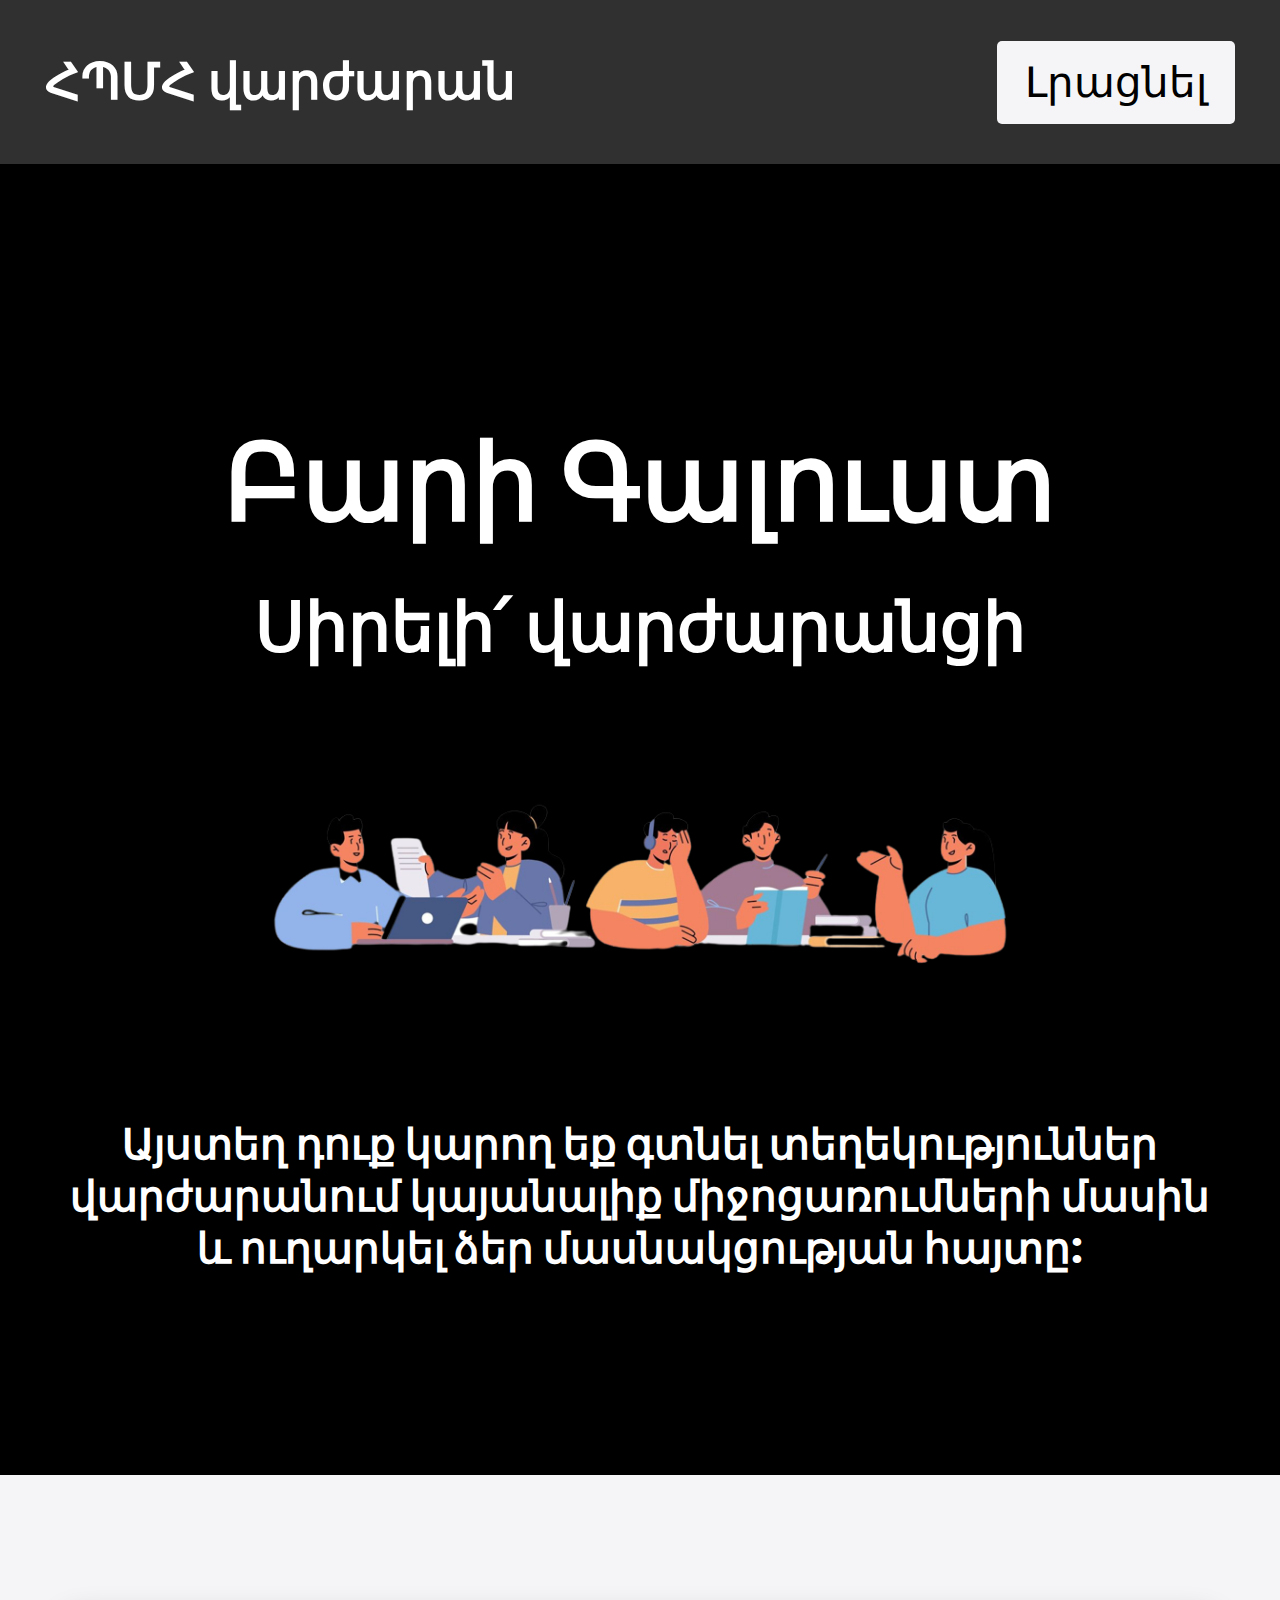
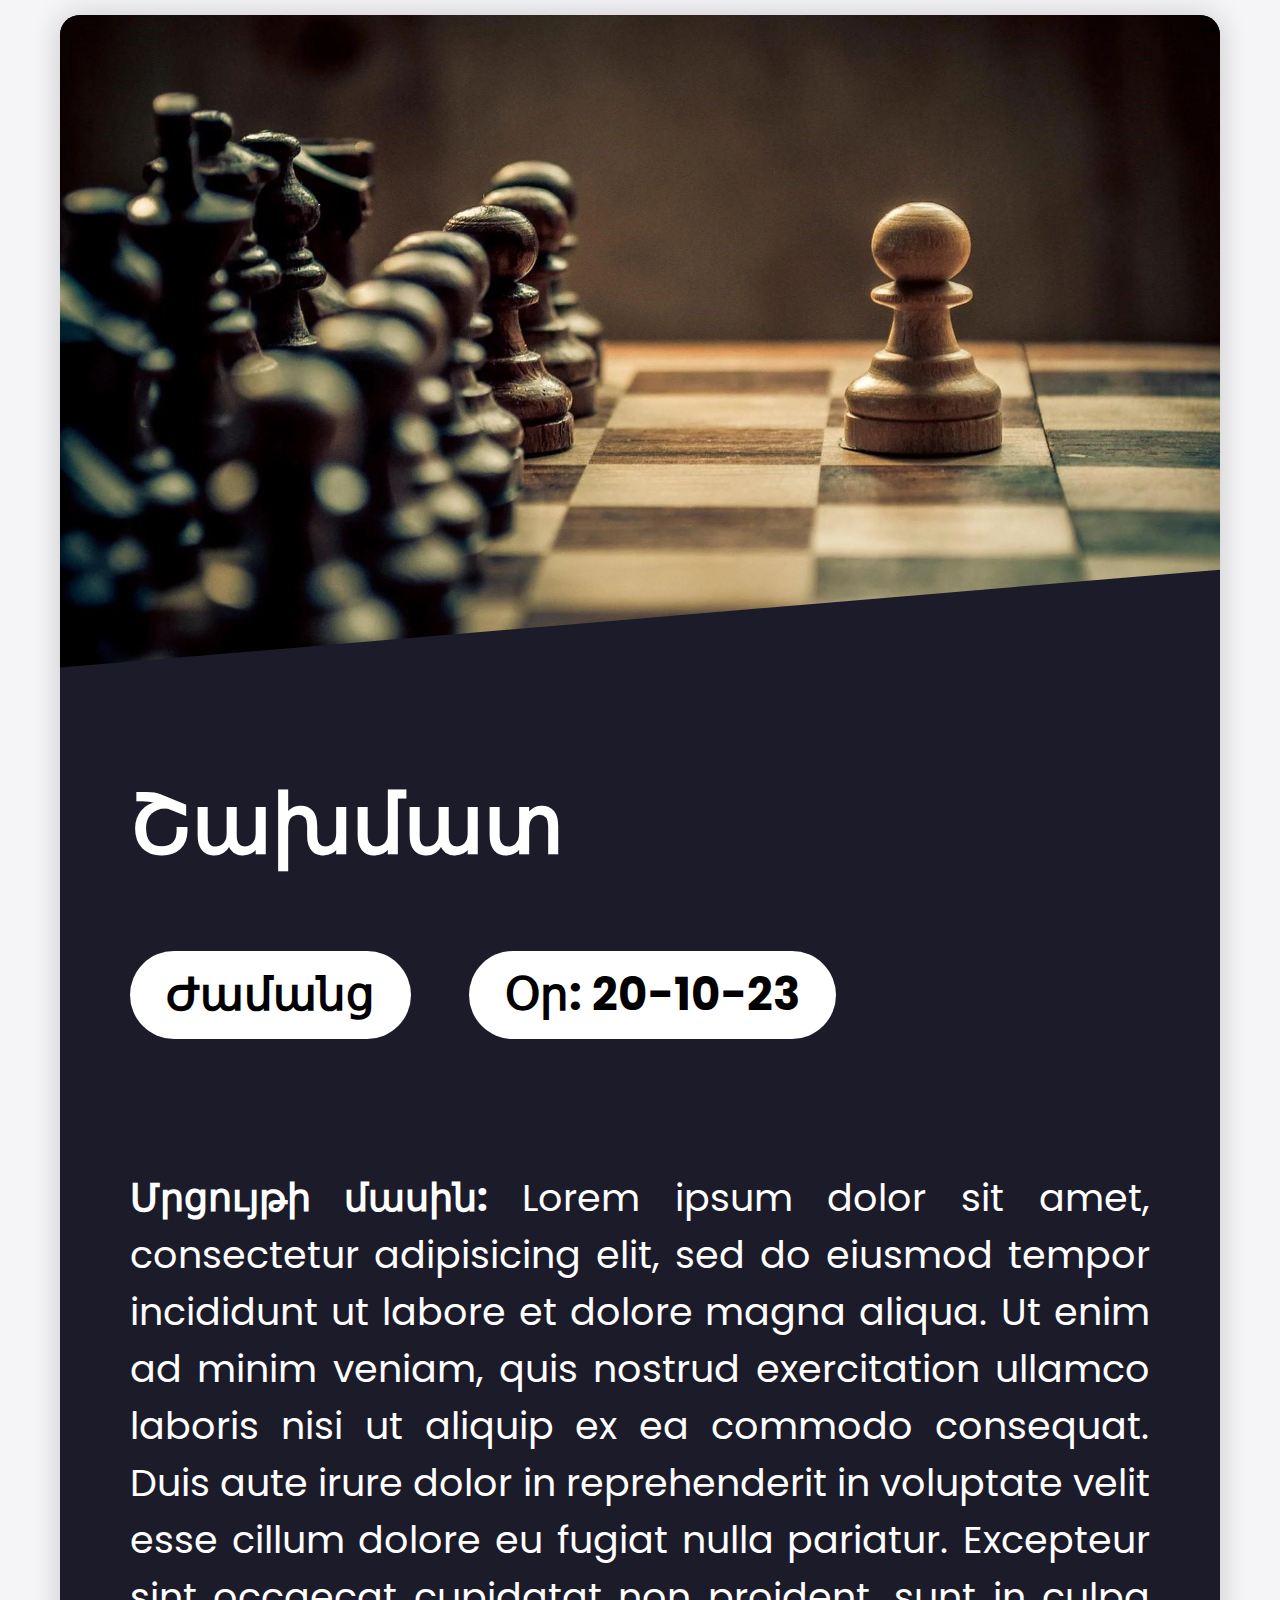
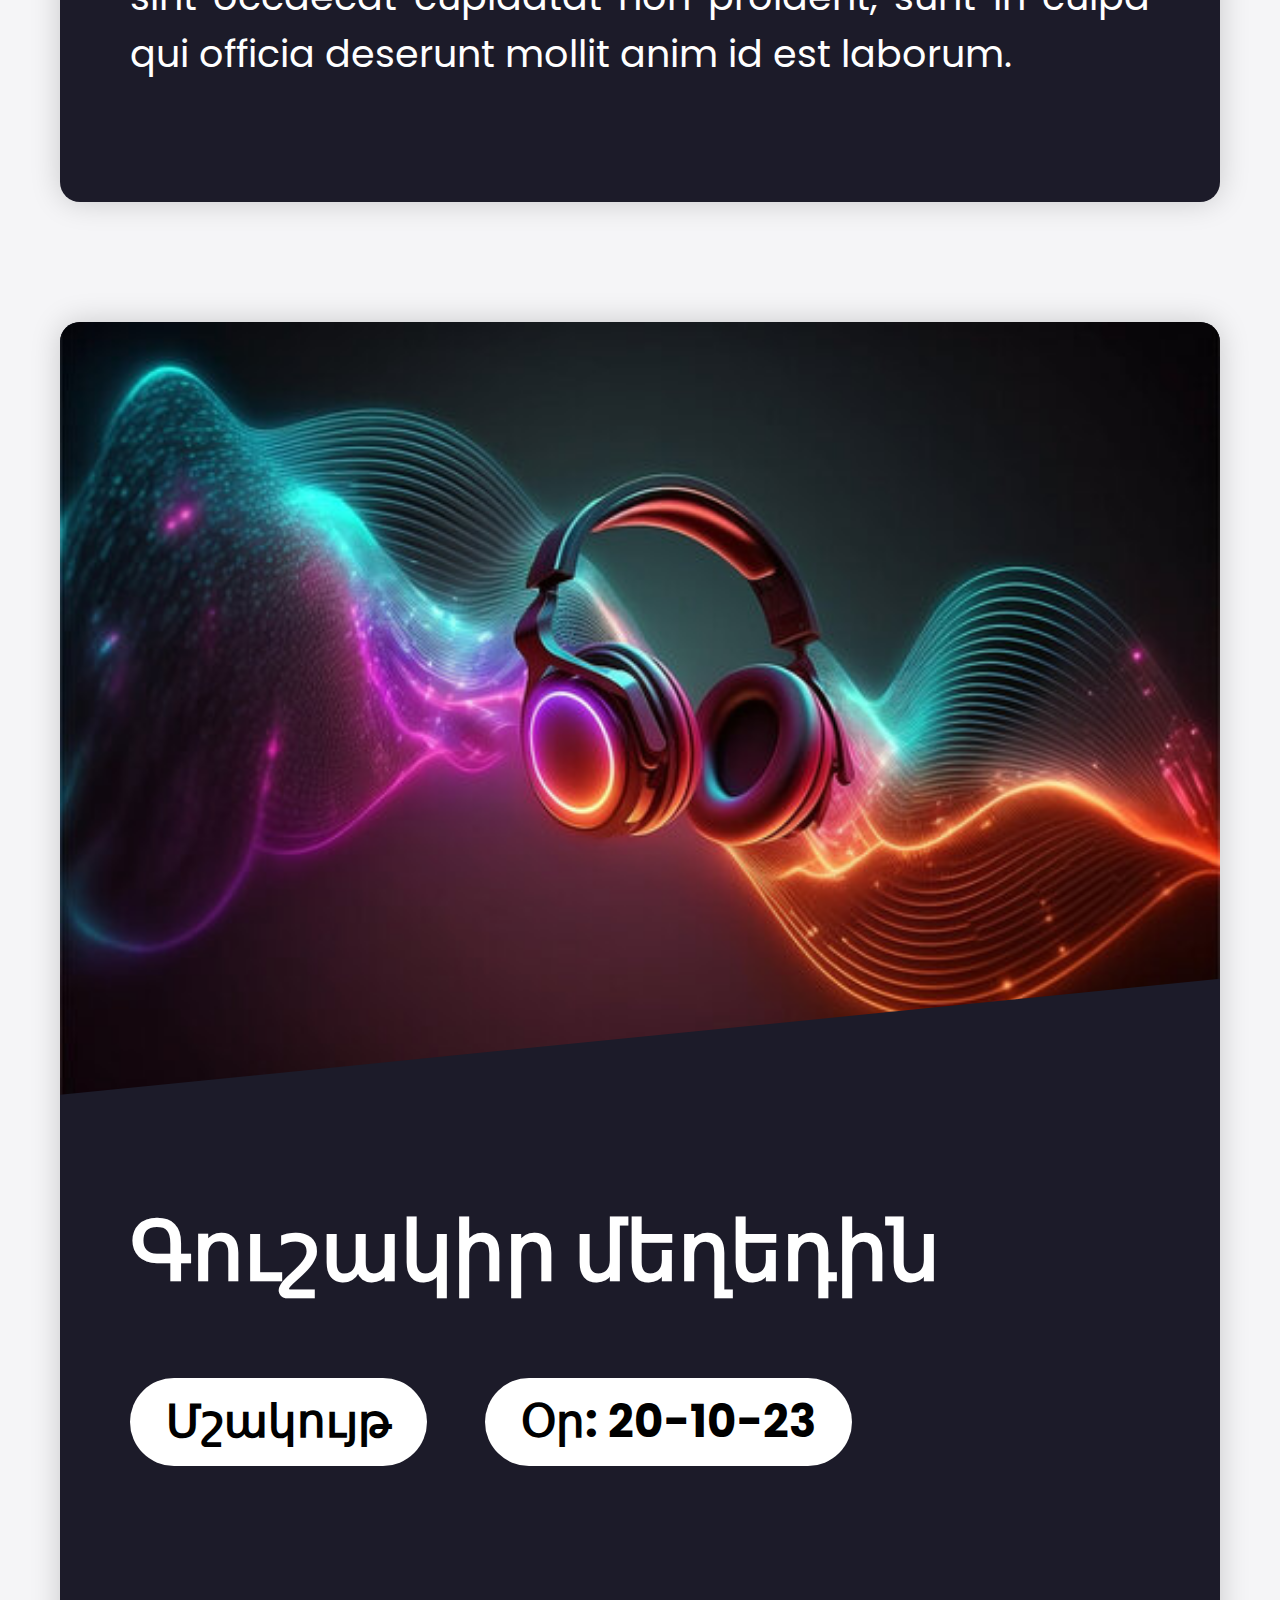
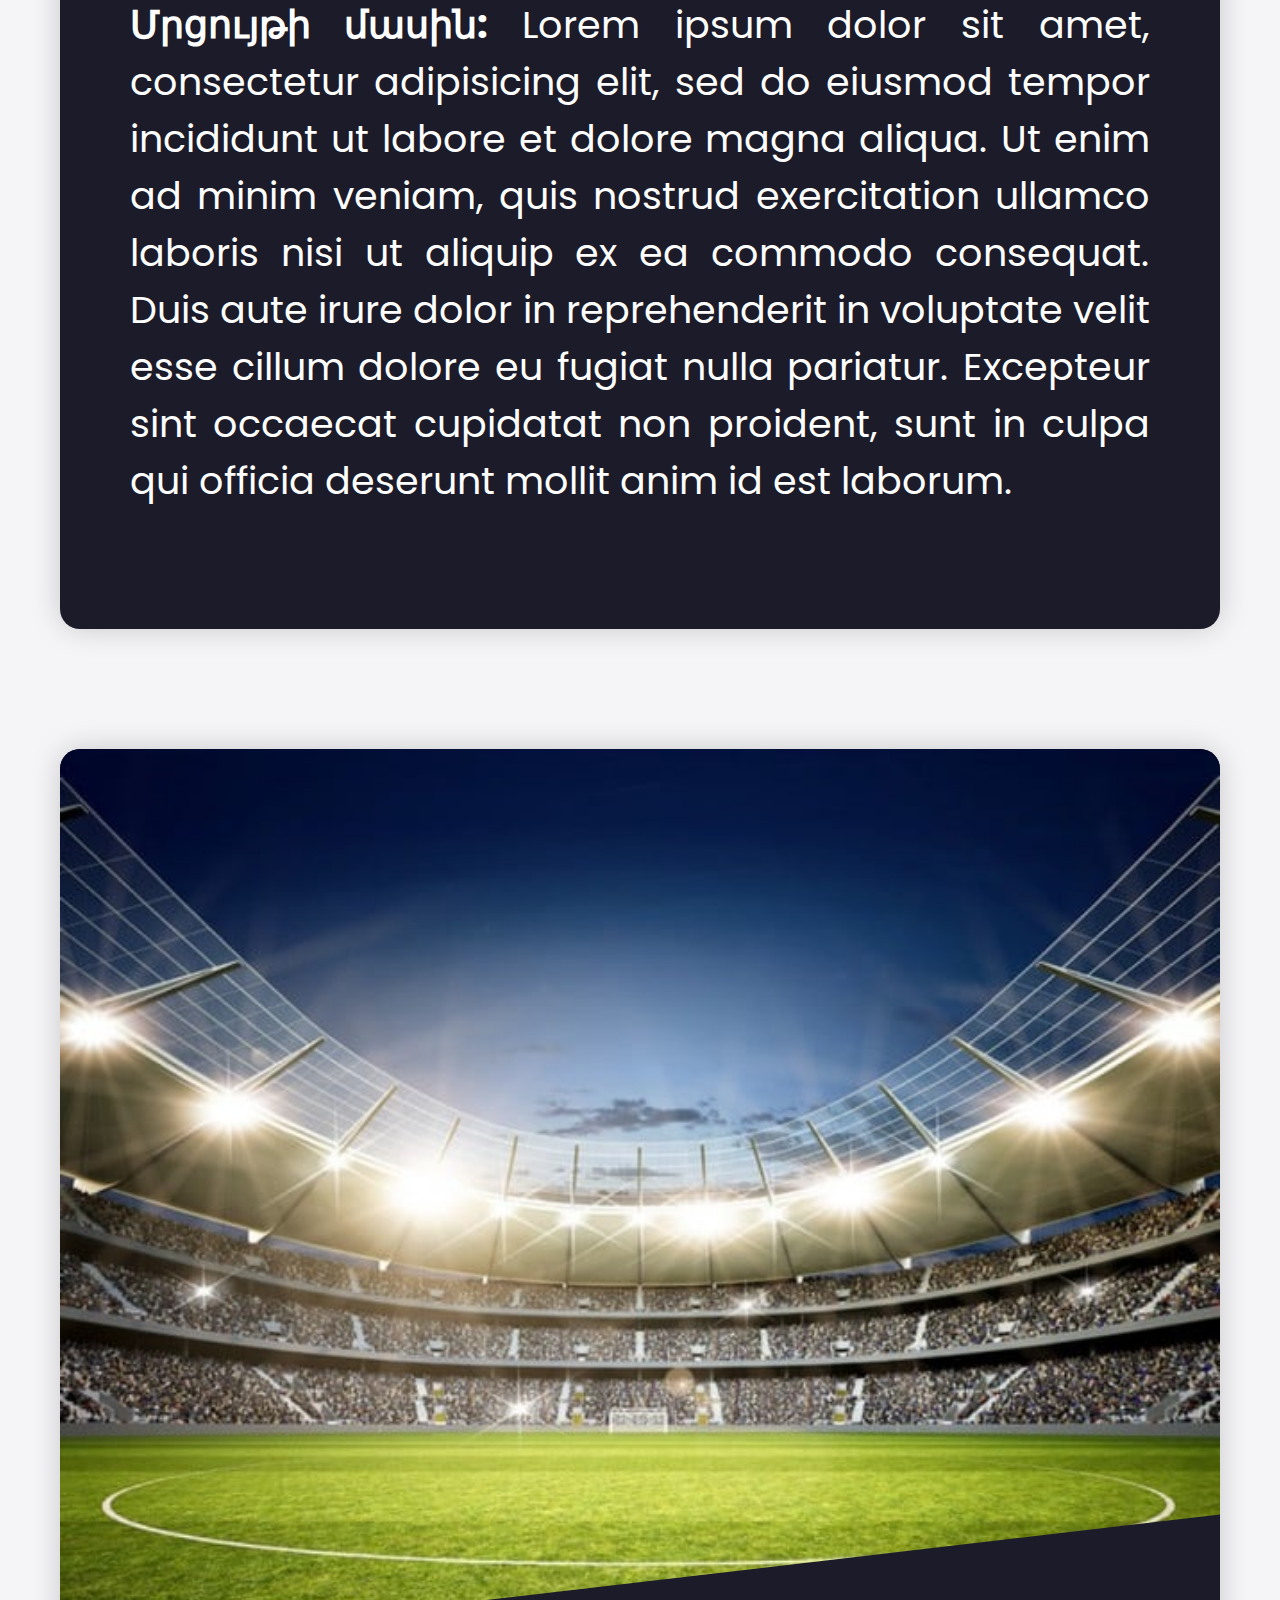
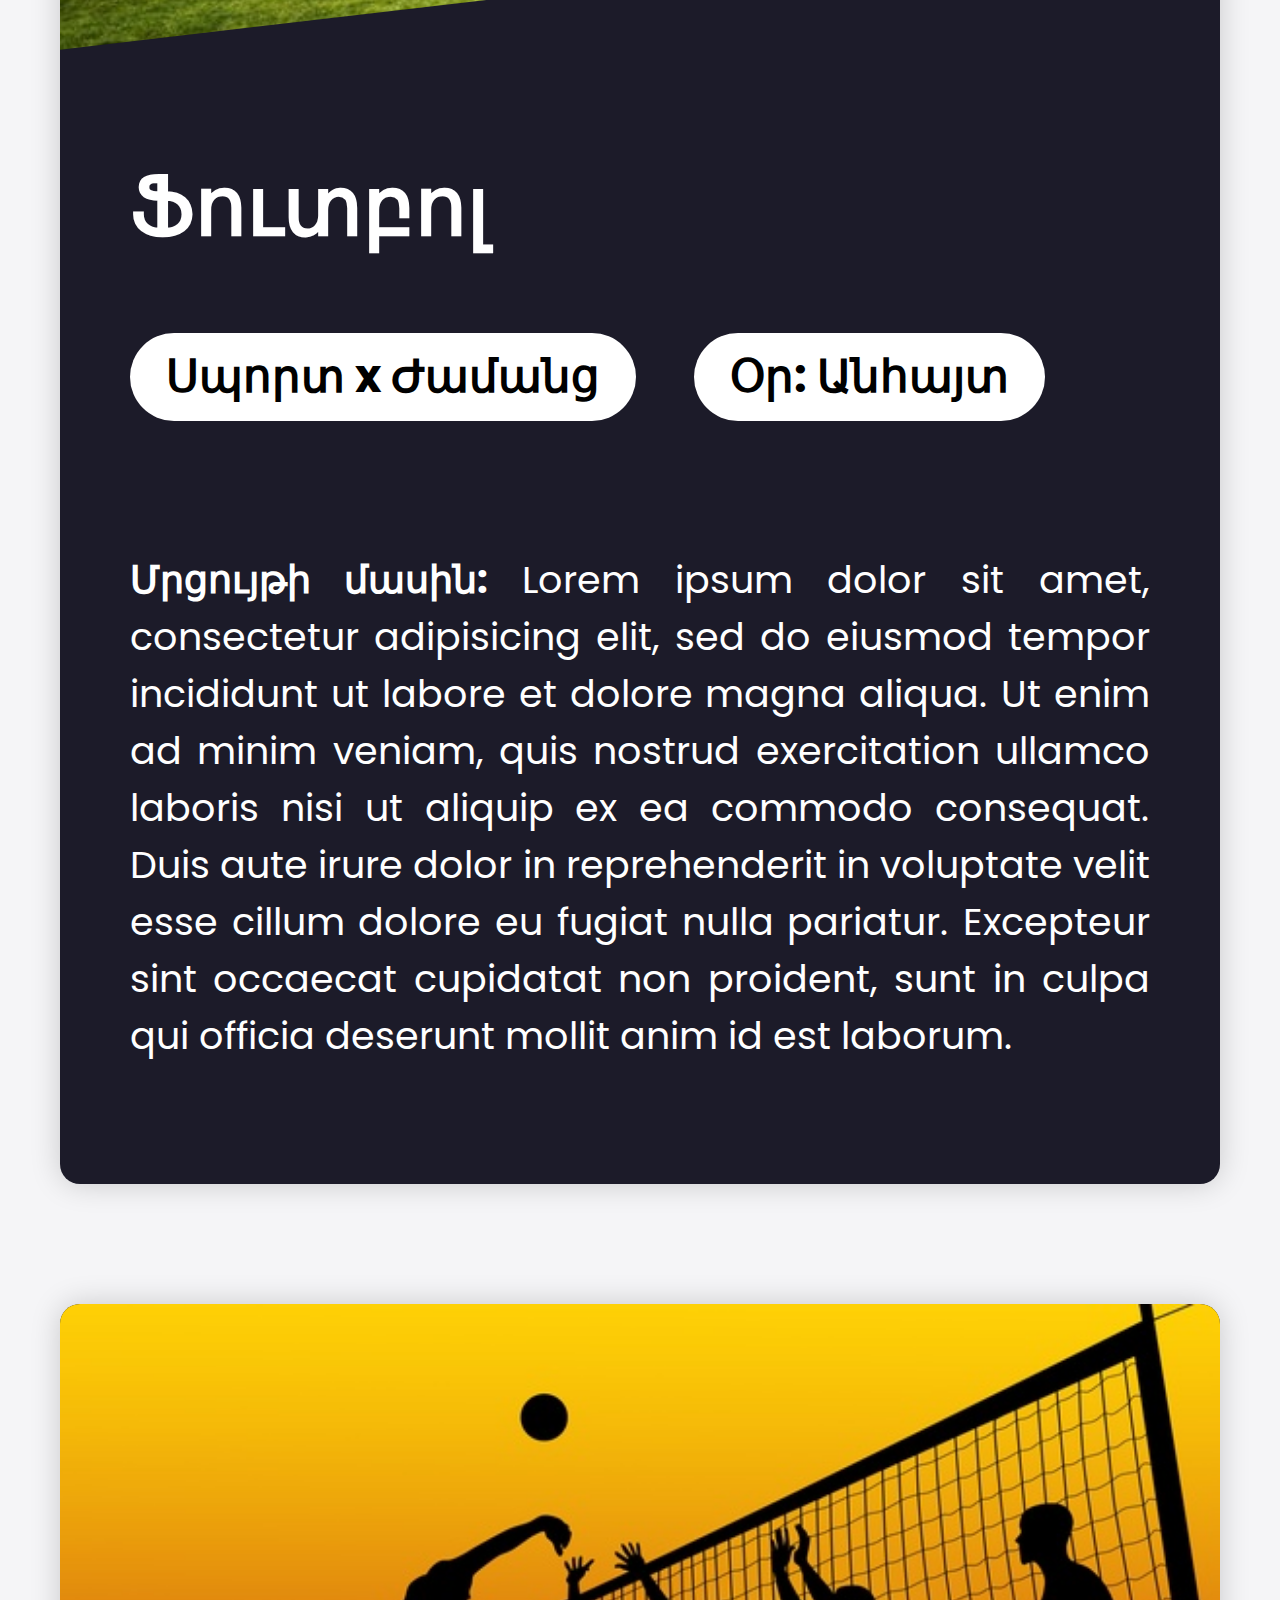
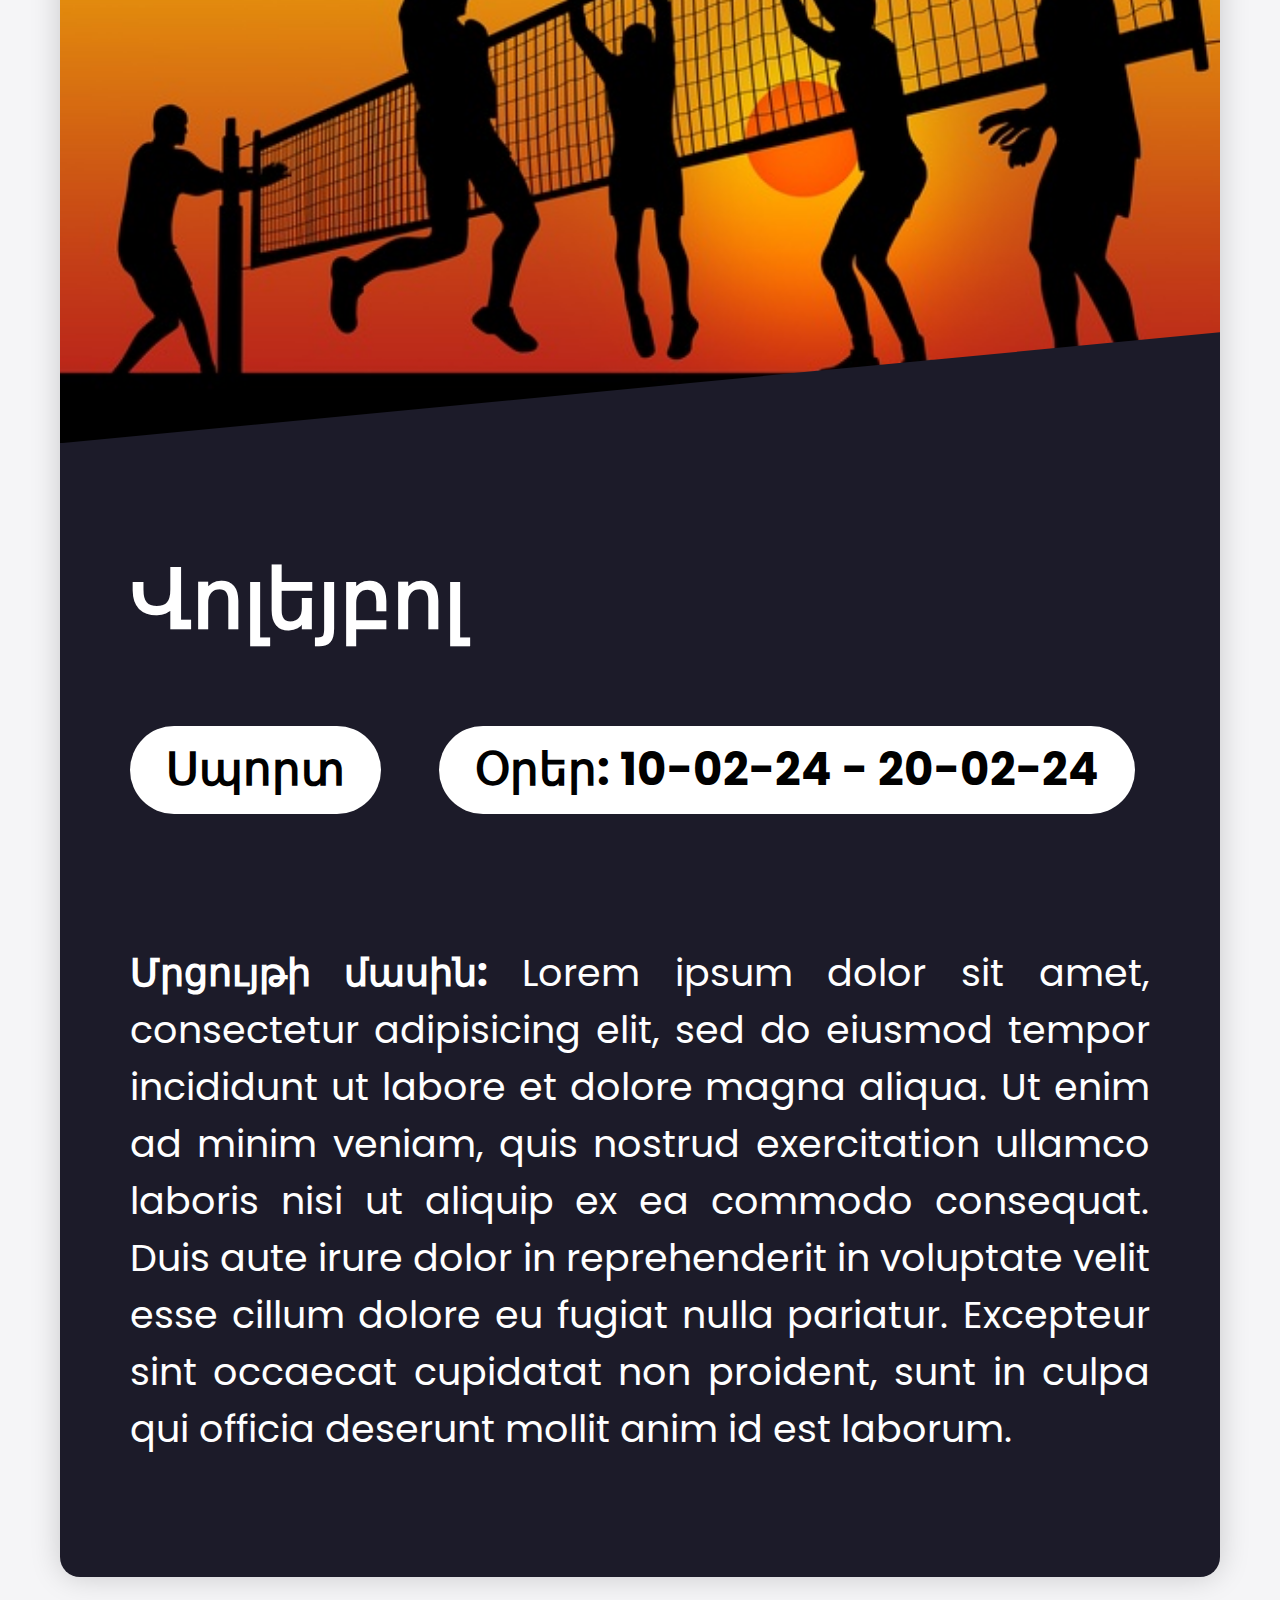
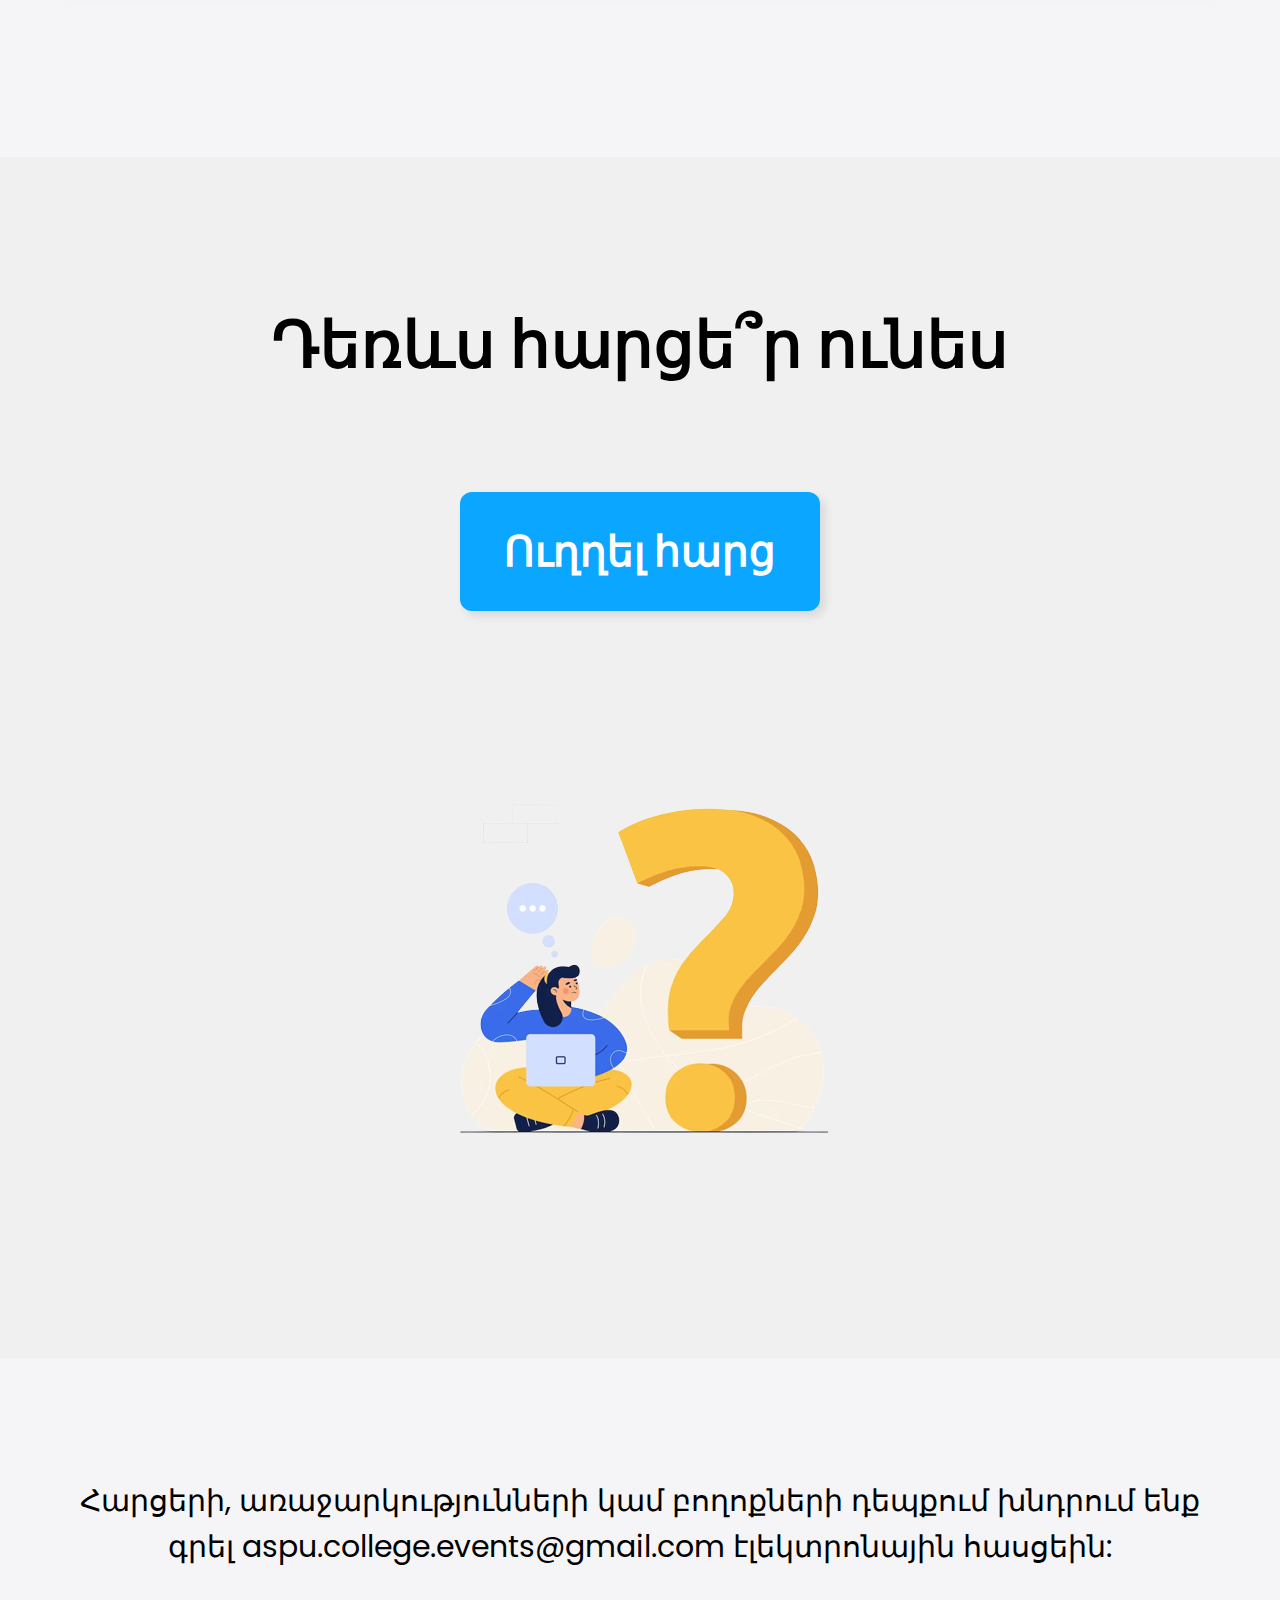
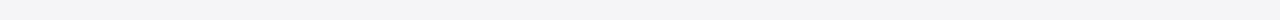
<file: index.html>
<!DOCTYPE html>
<html>
<head>
	<title>ՀՊՄՀ վարժարան</title>
	<link rel="icon" type="image" href="popper.png">
	<link rel="stylesheet" type="text/css" href="style.css">
</head>
<body>
	<div class="page">
		<div class="header">
		<div class="aspu">ՀՊՄՀ վարժարան</div>
		<div class="fill">
			<a href="fill.html" target="_blank" class="fill-btn">Լրացնել</a>
		</div>
		</div>
		<div class="container">
			<div class="main">
				<div class="greeting">
					<div class="welcome">
						<h1>Բարի Գալուստ</h1>
						<h3>Սիրելի՛ վարժարանցի</h3>
					</div>
					<div class="event">
						<img src="event.png">
					</div>
				</div>
				<div class="info">
					<h2>Այստեղ դուք կարող եք գտնել տեղեկություններ վարժարանում կայանալիք միջոցառումների մասին և ուղարկել ձեր մասնակցության հայտը:</h2>
				</div>
			</div>
		</div>
		<div class="cards">
			<div class="card">
				<div class="card-image">
					<img src="chess.jpeg">
				</div>
				<div class="details">
					<h1>Շախմատ</h1>
					<div class="commitee">
						<h2>Ժամանց</h2>
					</div>
					<div class="day">
						<h2>Օր: 20-10-23</h2>
					</div>
					<p><b>Մրցույթի մասին: </b> Lorem ipsum dolor sit amet, consectetur adipisicing elit, sed do eiusmod
					tempor incididunt ut labore et dolore magna aliqua. Ut enim ad minim veniam,
					quis nostrud exercitation ullamco laboris nisi ut aliquip ex ea commodo
					consequat. Duis aute irure dolor in reprehenderit in voluptate velit esse
					cillum dolore eu fugiat nulla pariatur. Excepteur sint occaecat cupidatat non
					proident, sunt in culpa qui officia deserunt mollit anim id est laborum.</p>
				</div>
			</div>
			<div class="card">
				<div class="card-image">
					<img src="music.jpg">
				</div>
				<div class="details">
					<h1>Գուշակիր մեղեդին</h1>
					<div class="commitee">
						<h2>Մշակույթ</h2>
					</div>
					<div class="day">
						<h2>Օր: 20-10-23</h2>
					</div>
					<p><b>Մրցույթի մասին: </b> Lorem ipsum dolor sit amet, consectetur adipisicing elit, sed do eiusmod
					tempor incididunt ut labore et dolore magna aliqua. Ut enim ad minim veniam,
					quis nostrud exercitation ullamco laboris nisi ut aliquip ex ea commodo
					consequat. Duis aute irure dolor in reprehenderit in voluptate velit esse
					cillum dolore eu fugiat nulla pariatur. Excepteur sint occaecat cupidatat non
					proident, sunt in culpa qui officia deserunt mollit anim id est laborum.</p>
				</div>
			</div>
			<div class="card">
				<div class="card-image">
					<img src="football.jpg">
				</div>
				<div class="details">
					<h1>Ֆուտբոլ</h1>
					<div class="commitee">
						<h2>Սպորտ x Ժամանց</h2>
					</div>
					<div class="day">
						<h2>Օր: Անհայտ</h2>
					</div>
					<p><b>Մրցույթի մասին: </b> Lorem ipsum dolor sit amet, consectetur adipisicing elit, sed do eiusmod
					tempor incididunt ut labore et dolore magna aliqua. Ut enim ad minim veniam,
					quis nostrud exercitation ullamco laboris nisi ut aliquip ex ea commodo
					consequat. Duis aute irure dolor in reprehenderit in voluptate velit esse
					cillum dolore eu fugiat nulla pariatur. Excepteur sint occaecat cupidatat non
					proident, sunt in culpa qui officia deserunt mollit anim id est laborum.</p>
				</div>
			</div>
			<div class="card">
				<div class="card-image">
					<img src="volleyball.jpg">
				</div>
				<div class="details">
					<h1>Վոլեյբոլ</h1>
					<div class="commitee">
						<h2>Սպորտ</h2>
					</div>
					<div class="day">
						<h2>Օրեր: 10-02-24 - 20-02-24</h2>
					</div>
					<p><b>Մրցույթի մասին: </b> Lorem ipsum dolor sit amet, consectetur adipisicing elit, sed do eiusmod
					tempor incididunt ut labore et dolore magna aliqua. Ut enim ad minim veniam,
					quis nostrud exercitation ullamco laboris nisi ut aliquip ex ea commodo
					consequat. Duis aute irure dolor in reprehenderit in voluptate velit esse
					cillum dolore eu fugiat nulla pariatur. Excepteur sint occaecat cupidatat non
					proident, sunt in culpa qui officia deserunt mollit anim id est laborum.</p>
				</div>
			</div>
		</div>
		<div class="question">
			<div class="question-details">
				<h1>Դեռևս հարցե՞ր ունես</h1>
				<button class="question-btn">Ուղղել հարց</button>
			</div>
			<div class="question-img">
				<img src="question.png">
			</div>
		</div>
		<div class="mail">
			<p>Հարցերի, առաջարկությունների կամ բողոքների դեպքում խնդրում ենք գրել aspu.college.events@gmail.com էլեկտրոնային հասցեին:</p>
		</div>
	</div>

	<script type="text/javascript">
		const question_btn = document.querySelector(".question-btn");

		question_btn.addEventListener("click", () => {
			window.open("question.html");
		});	
	</script>

</body>
</html>
</file>
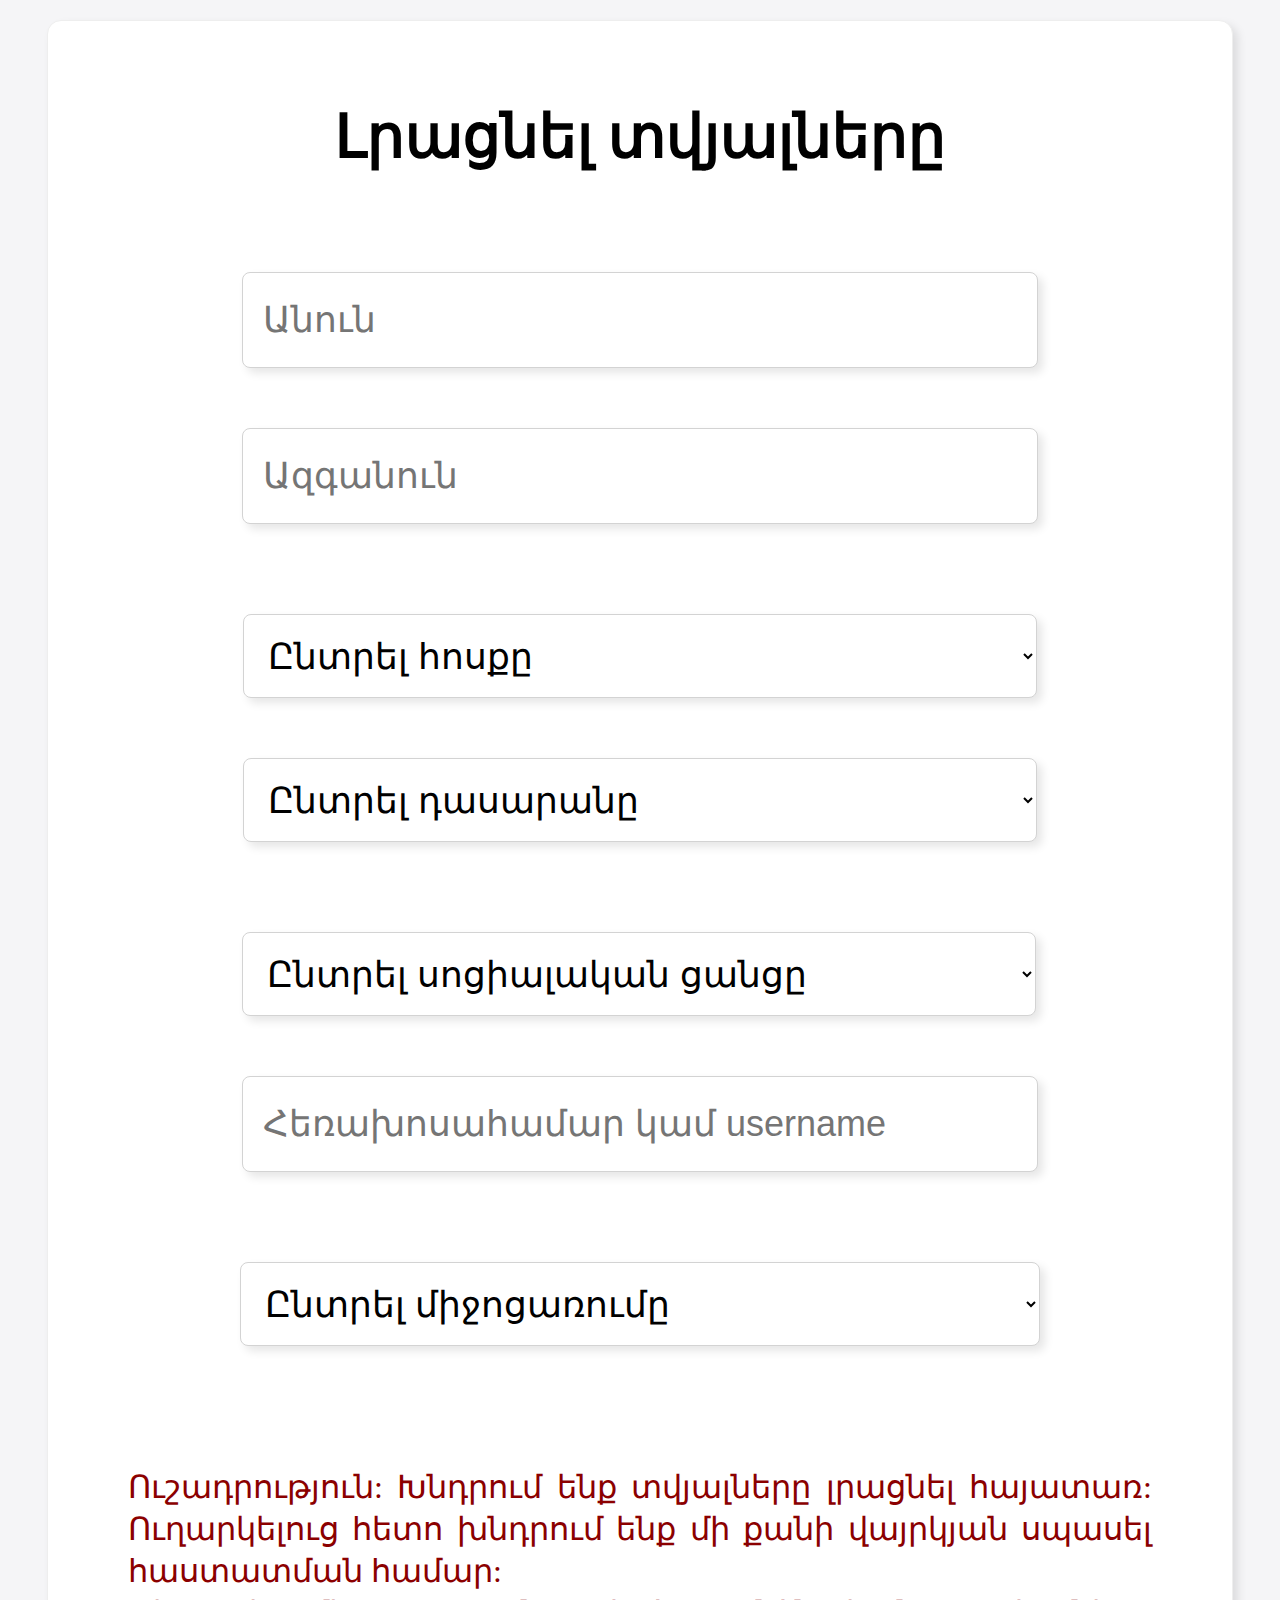
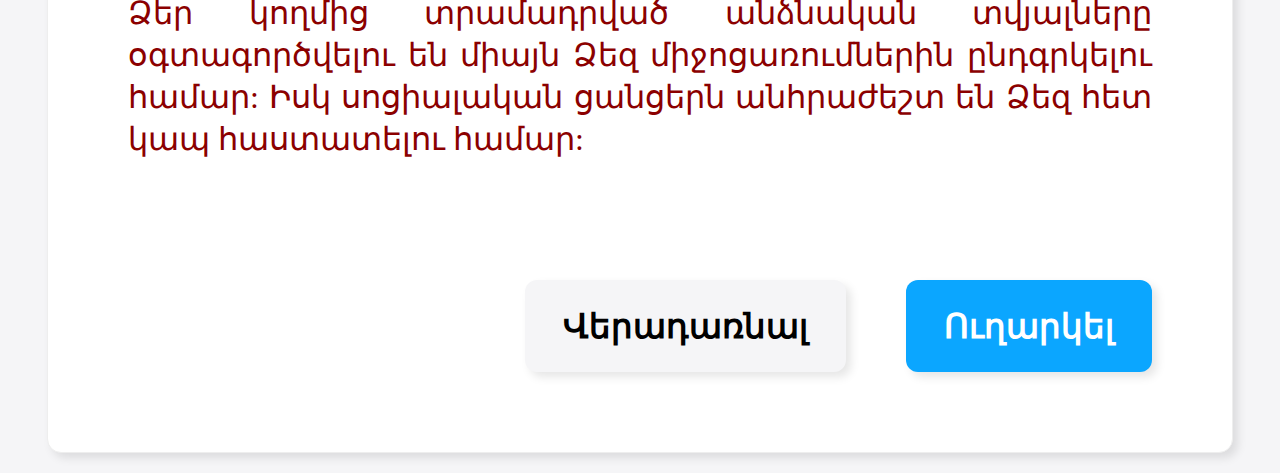
<file: fill.html>
<!DOCTYPE html>
<html>
<head>
	<title>ՀՊՄՀ վարժարան</title>
	<link rel="icon" type="image" href="popper.png">
	<link rel="stylesheet" type="text/css" href="fill.css">
</head>
<body>
	<div class="container">
		<form name="contactform">
			<div class="top">
				<h1>Լրացնել տվյալները</h1>
			</div>
			<div class="middle">
				<div class="one">
					<div class="name">
						<input type="text" placeholder="Անուն" class="name-value" name="name" required>
					</div>
					<div class="surname">
						<input type="text" placeholder="Ազգանուն" class="surname-value" name="surname" required>
					</div>
				</div>
				<div class="two">
					<div class="faculty">
					<select class="faculty-value" name="faculty" required>
						<option value="">Ընտրել հոսքը</option>
						<option>Ֆիզմաթ</option>
						<option>Պատմահասարակագիտություն</option>
						<option>Անգլերեն</option>
						<option>Լրագրություն</option>
						<option>Կերպարվեստ և դիզայն</option>
						<option>Պար</option>
					</select>
					</div>
					<div class="class">
						<select class="class-value" name="class" required>
							<option value="">Ընտրել դասարանը</option>
							<option>10</option>
							<option>11</option>
							<option>12</option>
						</select>
					</div>
				</div>
				<div class="three">
					<div class="social-media">
						<select class="social-media-value" name="social" required>
							<option value="">Ընտրել սոցիալական ցանցը</option>
							<option>WhatsApp</option>
							<option>Telegram</option>
							<option>Instagram</option>
							<option>Viber</option>
						</select>
					</div>
					<div class="contact">
						<input type="text" placeholder="Հեռախոսահամար կամ username" name="contact" class="contact-value" required>
					</div>
				</div>
				<div class="four">
					<div class="event">
							<select class="event-value" name="event" required>
								<option value="">Ընտրել միջոցառումը</option>
								<option>Շախմատ</option>
								<option>Գուշակիր մեղեդին</option>
								<option>Ֆուտբոլ</option>
								<option>Վոլեյբոլ</option>
							</select>
						</div>
				</div>
			</div>
			<div class="bottom">
				<div class="text">
					<p>Ուշադրություն: Խնդրում ենք տվյալները լրացնել հայատառ: Ուղարկելուց հետո խնդրում ենք մի քանի վայրկյան սպասել հաստատման համար: </p> <p> Ձեր կողմից տրամադրված անձնական տվյալները օգտագործվելու են միայն Ձեզ միջոցառումներին ընդգրկելու համար: Իսկ սոցիալական ցանցերն անհրաժեշտ են Ձեզ հետ կապ հաստատելու համար: </p>
				</div>
				<div class="bottom-div">
					<div class="return">
						<button class="return-btn">Վերադառնալ</button>
					</div>
					<div class="submit">
						<button class="submit-btn">Ուղարկել</button>
					</div>
				</div>
			</div>
		</form>
	</div>	

	<script type="text/javascript" src="fill.js"></script>
</body>
</html>
</file>
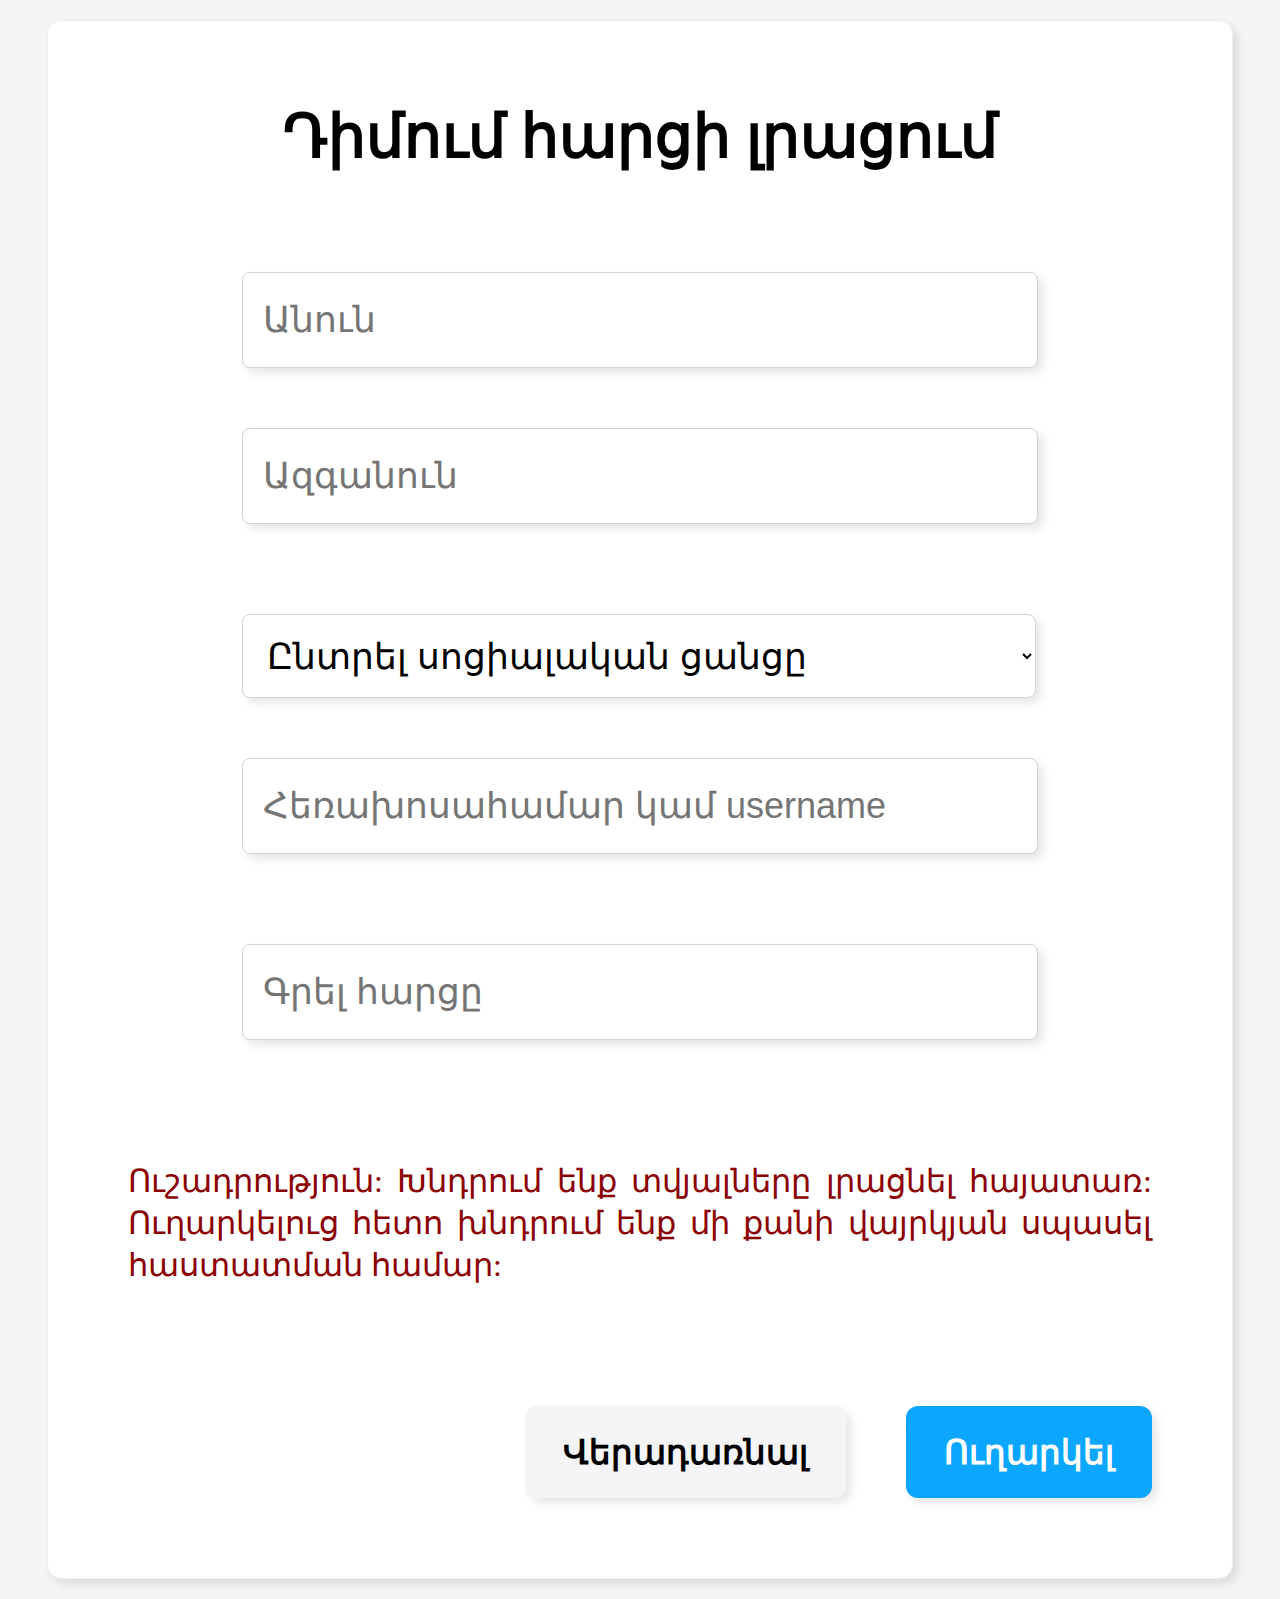
<file: question.html>
<!DOCTYPE html>
<html>
<head>
	<title>ՀՊՄՀ վարժարան</title>
	<link rel="icon" type="image" href="popper.png">
	<link rel="stylesheet" type="text/css" href="question.css">
</head>
<body>
	<div class="container">
		<form name="contactform">
			<div class="top">
				<h1>Դիմում հարցի լրացում</h1>
			</div>
			<div class="middle">
				<div class="one">
					<div class="name">
						<input type="text" placeholder="Անուն" class="name-value" name="name" required>
					</div>
					<div class="surname">
						<input type="text" placeholder="Ազգանուն" class="surname-value" name="surname" required>
					</div>
				</div>
				<div class="two">
					<div class="social-media">
						<select class="social-media-value" name="social" required>
							<option value="">Ընտրել սոցիալական ցանցը</option>
							<option>WhatsApp</option>
							<option>Telegram</option>
							<option>Instagram</option>
							<option>Viber</option>
						</select>
					</div>
					<div class="contact">
						<input type="text" placeholder="Հեռախոսահամար կամ username" name="contact" class="contact-value" required>
					</div>
				</div>
				<div class="three">
					<div class="question">
							<input type="text" name="question" placeholder="Գրել հարցը" class="question-value" required>
						</div>
				</div>
			</div>
			<div class="bottom">
				<div class="text">
					<p>Ուշադրություն: Խնդրում ենք տվյալները լրացնել հայատառ: Ուղարկելուց հետո խնդրում ենք մի քանի վայրկյան սպասել հաստատման համար: </p>
				</div>
				<div class="bottom-div">
					<div class="return">
						<button class="return-btn">Վերադառնալ</button>
					</div>
					<div class="submit">
						<button class="submit-btn">Ուղարկել</button>
					</div>
				</div>
			</div>
		</form>
	</div>	

	<script type="text/javascript" src="question.js"></script>
</body>
</html>
</file>
<file: style.css>
@import url('https://fonts.googleapis.com/css2?family=Poppins:wght@700;900&display=swap');

*{
	margin: 0;
	padding: 0;
	font-family: 'Poppins', sans-serif;
}

html{
	scroll-behavior: smooth;
}

.header{
	background-color: #303030;
	display: flex;
	justify-content: space-between;
	align-items: center;
	padding: 7px 45px;
	height: 75px;
}

.aspu{
	font-size: 28px;
	font-weight: bold;
	color: #FFFFFF;
}

.fill-btn{
	padding: 8px 20px;
	font-size: 20px;
	background-color: #f5f5f7;
	border: none;
	color: #000000;
	border-radius: 5px;
	cursor: pointer;
	text-decoration: none;
}

.fill-btn:hover{
	background-color: #BDBDBD;
}

.main{
	background-color: #000000;
	display: flex;
	flex-direction: column;
	align-items: center;
	justify-content: center;
	height: 90vh;
}

.greeting{
	display: flex;
	flex-direction: row;
	align-items: center;
	justify-content: center;
}

.welcome{

	display: flex;
	flex-direction: column;
	justify-content: center;
	align-items: center;
	color: #FFFFFF;

}

.welcome h1{
	margin-bottom: 10px;
	font-size: 58px;
}

.welcome h3{
	font-size: 34px;
}

.main .event{
	margin-left: 120px;
}

.main .event img{
	height: 300px;
}

.main .info{
	color: #FFFFFF;
	width: 76%;
	display: flex;
	justify-content: center;
	text-align: center;
	line-height: 38px;
	font-size: 18px;
}

.cards{
	display: grid;
	grid-template-columns: repeat(auto-fit, minmax(600px,1fr));
	padding: 140px 60px 180px 60px;
	grid-gap: 120px;
	background-color: #f5f5f7;
}

.card{
	background-color: #1c1b29;
	border-radius: 20px;
	box-shadow: 0 0 30px rgba(0,0,0,0.18);
}

.mail{
	background-color: #f5f5f7;
	padding-top: 120px;
	padding-bottom: 50px;
	font-size: 24px;
	display: flex;
	justify-content: center;
	text-align: center;
}

.card-image{
	position: relative;
	clip-path: polygon(0 0,100% 0,100% 85%, 0 100%);
}

.card-image img{
	width: 100%;
	display: block;
	border-radius: 20px 20px 0 0;
}

.card .details{
	padding: 50px;
	color: #FFFFFF;
}

.card .details h1{
	margin: 35px 0 0 0;
	font-size: 46px;
	margin-bottom: 45px;
}

.card .details .commitee{
	margin-right: 28px;
	margin-bottom: 42px;
	font-size: 14px;
	padding: 8px 18px;
	border-radius: 40px;
	display: inline-block;
	background-color: #FFFFFF;
	color: #000000;
	font-weight: bold;
}

.card .details .day{
	font-size: 14px;
	padding: 8px 18px;
	border-radius: 40px;
	display: inline-block;
	background-color: #FFFFFF;
	color: #000000;
	margin-bottom: 42px;
	font-weight: bold;
}

.card .details p{
	font-size: 26px;
	text-align: justify;
	text-justify: inter-word;
}

.question{
	background-color: #f0f0f0;
	display: flex;
	justify-content: row;
	justify-content: space-around;
	align-items: center;
	padding: 50px 60px;
}

.question-details{
	display: flex;
	flex-direction: column;
	align-items: center;
}


.question-details h1{
	font-size: 54px;
	margin-bottom: 60px;
}

.question-details .question-btn{
	padding: 16px 28px;
	font-size: 24px;
	background-color: #0ba6ff;
	border: none;
	color: #ffffff;
	border-radius: 12px;
	cursor: pointer;
	text-decoration: none;
	font-weight: bold;
	box-shadow: 5px 5px 10px rgba(0,0,0,0.1);
}

.question-btn:hover{
	background-color: #237fb7;
}

@media (max-width: 1400px){
	.header{
		height: 150px;
	}

	.aspu{
		font-size: 50px;
	}

	.fill-btn{
		font-size: 42px;
		padding: 12px 28px;
	}


	.welcome h1{
		font-size: 106px;
		margin-top: 240px;
		margin-bottom: 14px;
	}

	.welcome h3{
		font-size: 68px;
		margin-bottom: 40px;
	}

	.greeting{
		flex-direction: column;
	}

	.main .event{
		margin: 0;
		height: 200px;
		margin-bottom: 100px;
	}

	.main .info h2{
		margin-top: 100px;
		font-size: 42px;
		margin-bottom: 200px;
	}

	.main .event img{
		width: 100%;
	}

	.main{
		height: 100%;
	}

	.main .info{
		width: 90%;
		line-height: 52px;
	}

	.card .details{
		padding: 60px 70px 120px 70px;
	}

	.card .details h1{
		font-size: 82px;
		margin-bottom: 65px;
	}

	.card .details .commitee{
		margin-right: 54px;
		margin-bottom: 60px;
		font-size: 30px;
		padding: 10px 36px;
		border-radius: 54px;
	}

	.card .details .day{
		font-size: 30px;
		padding: 10px 36px;
		border-radius: 54px;
		margin-bottom: 60px;
	}

	.card .details p{
		font-size: 38px;
		margin-top: 70px;
	}

	.mail{
		font-size: 30px;
		padding: 120px 70px 50px 70px;
	}

	.question{
		flex-direction: column;
		padding: 140px 40px;
	}

	.question-details{
		display: flex;
		flex-direction: column;
		align-items: center;
	}

	.question-details h1{
		font-size: 64px;
		margin-bottom: 100px;
	}

	.question-details .question-btn{
		padding: 28px 44px;
		font-size: 42px;
		margin-bottom: 100px;
	}

}
</file>
<file: fill.css>
*{
	margin: 0;
	padding: 0;
}

body{
	display: flex;
	align-items: center;
	justify-content: center;
	padding: 10px 0;
	background-color: #f5f5f7;
}

.container{
	width: 800px;
	padding: 80px;
	border: 1px solid #eeeeee;
	border-radius: 14px;
	box-shadow: 5px 5px 10px rgba(0,0,0,0.1);
	background-color: #ffffff;
}


.top{
	font-size: 22px;
	margin-bottom: 100px;
	display: flex;
	flex-direction: column;
	align-items: center;
}


.middle input{
	width: 340px;
	height: 32px;
	font-size: 20px;
	padding: 6px 16px;
	box-shadow: 5px 5px 10px rgba(0,0,0,0.1);
	border: 1px solid lightgrey;
	border-radius: 8px;
}

.middle select{
	width: 374px;
	height: 44px;
	font-size: 20px;
	padding: 4px 16px;
	box-shadow: 5px 5px 10px rgba(0,0,0,0.1);
	border: 1px solid lightgrey;
	border-radius: 8px;
	background-color: #ffffff;
	color: #000000;
}

.middle .four select{
	width: 800px;
}

.one, .two, .three{
	display: flex;
	flex-direction: row;
	justify-content: space-between;
	margin-bottom: 45px;
}

.bottom{
	display: flex;
	flex-direction: column;
	margin-top: 80px;
}


.bottom-div{
	display: flex;
	flex-direction: row;
	justify-content: flex-end;
	align-items: center;
	margin-top: 50px;
}

.bottom .text{
	color: #8b0000;
	font-size: 20px;
	line-height: 26px;
	text-align: justify;
	text-justify: inter-word;
}

.return-btn{
	padding: 12px 26px;
	font-size: 20px;
	background-color: #f5f5f7;
	border: none;
	color: #000000;
	border-radius: 12px;
	cursor: pointer;
	font-weight: bold;
	margin-right: 40px;
	box-shadow: 5px 5px 10px rgba(0,0,0,0.1);
}


.return-btn:hover{
	background-color: #BDBDBD;
}

.submit-btn{
	padding: 12px 26px;
	font-size: 20px;
	background-color: #0ba6ff;
	border: none;
	color: #ffffff;
	border-radius: 12px;
	cursor: pointer;
	text-decoration: none;
	font-weight: bold;
	box-shadow: 5px 5px 10px rgba(0,0,0,0.1);
}

.submit-btn:hover{
	background-color: #237fb7;
}

@media (max-width: 1400px){
	body{
		padding: 20px 0px;
	}

	.container{
		width: 80%;
	}

	.middle{
		display: flex;
		flex-direction: column;
		align-items: center;
	}


	.top{
		font-size: 30px;
		margin-bottom: 100px;
	}

	.middle input{
		width: 754px;
		height: 74px;
		font-size: 36px;
		padding: 10px 20px;
		box-shadow: 5px 5px 10px rgba(0,0,0,0.1);
		border: 1px solid lightgrey;
		margin-bottom: 60px;
	}

	.middle select{
		width: 794px;
		height: 84px;
		font-size: 36px;
		padding: 10px 20px;
		box-shadow: 5px 5px 10px rgba(0,0,0,0.1);
		border: 1px solid lightgrey;
		margin-bottom: 60px;
	}

	.one, .two, .three{
		display: flex;
		flex-direction: column;
		margin-bottom: 30px;
	}

	.bottom{
		margin-top: 60px;
	}


	.bottom-div{
		margin-top: 120px;
	}

	.bottom .text{
		font-size: 32px;
		line-height: 42px;
	}

	.return-btn{
		padding: 26px 38px;
		font-size: 34px;
		margin-right: 60px;
	}

	.submit-btn{
		padding: 26px 38px;
		font-size: 34px;
	}

}
</file>
<file: question.css>
*{
	margin: 0;
	padding: 0;
}

body{
	display: flex;
	align-items: center;
	justify-content: center;
	padding: 10px 0;
	background-color: #f5f5f7;
	padding-top: 60px;
}

.container{
	width: 800px;
	padding: 80px;
	border: 1px solid #eeeeee;
	border-radius: 14px;
	box-shadow: 5px 5px 10px rgba(0,0,0,0.1);
	background-color: #ffffff;
}


.top{
	font-size: 22px;
	margin-bottom: 100px;
	display: flex;
	flex-direction: column;
	align-items: center;
}


.middle input{
	width: 340px;
	height: 32px;
	font-size: 20px;
	padding: 6px 16px;
	box-shadow: 5px 5px 10px rgba(0,0,0,0.1);
	border: 1px solid lightgrey;
	border-radius: 8px;
}

.middle select{
	width: 374px;
	height: 44px;
	font-size: 20px;
	padding: 4px 16px;
	box-shadow: 5px 5px 10px rgba(0,0,0,0.1);
	border: 1px solid lightgrey;
	border-radius: 8px;
	background-color: #ffffff;
	color: #000000;
}

.middle .four select{
	width: 800px;
}

.one, .two{
	display: flex;
	flex-direction: row;
	justify-content: space-between;
	margin-bottom: 45px;
}

.bottom{
	display: flex;
	flex-direction: column;
	margin-top: 80px;
}


.bottom-div{
	display: flex;
	flex-direction: row;
	justify-content: flex-end;
	align-items: center;
	margin-top: 50px;
}

.bottom .text{
	color: #8b0000;
	font-size: 20px;
	line-height: 26px;
	text-align: justify;
	text-justify: inter-word;
}

.return-btn{
	padding: 12px 26px;
	font-size: 20px;
	background-color: #f5f5f7;
	border: none;
	color: #000000;
	border-radius: 12px;
	cursor: pointer;
	font-weight: bold;
	margin-right: 40px;
	box-shadow: 5px 5px 10px rgba(0,0,0,0.1);
}


.return-btn:hover{
	background-color: #BDBDBD;
}

.submit-btn{
	padding: 12px 26px;
	font-size: 20px;
	background-color: #0ba6ff;
	border: none;
	color: #ffffff;
	border-radius: 12px;
	cursor: pointer;
	text-decoration: none;
	font-weight: bold;
	box-shadow: 5px 5px 10px rgba(0,0,0,0.1);
}

.submit-btn:hover{
	background-color: #237fb7;
}

.middle .question-value{
	width: 768px;
	height: 32px;
}

@media (max-width: 1400px){
	body{
		padding: 20px 0px;
	}

	.container{
		width: 80%;
	}

	.middle{
		display: flex;
		flex-direction: column;
		align-items: center;
	}


	.top{
		font-size: 30px;
		margin-bottom: 100px;
	}

	.middle input{
		width: 754px;
		height: 74px;
		font-size: 36px;
		padding: 10px 20px;
		box-shadow: 5px 5px 10px rgba(0,0,0,0.1);
		border: 1px solid lightgrey;
		margin-bottom: 60px;
	}

	.middle select{
		width: 794px;
		height: 84px;
		font-size: 36px;
		padding: 10px 20px;
		box-shadow: 5px 5px 10px rgba(0,0,0,0.1);
		border: 1px solid lightgrey;
		margin-bottom: 60px;
	}

	.one, .two{
		display: flex;
		flex-direction: column;
		margin-bottom: 30px;
	}

	.bottom{
		margin-top: 60px;
	}


	.bottom-div{
		margin-top: 120px;
	}

	.bottom .text{
		font-size: 32px;
		line-height: 42px;
	}

	.return-btn{
		padding: 26px 38px;
		font-size: 34px;
		margin-right: 60px;
	}

	.submit-btn{
		padding: 26px 38px;
		font-size: 34px;
	}

	.middle .question-value{
		width: 754px;
		height: 74px;
		font-size: 36px;
		padding: 10px 20px;
		box-shadow: 5px 5px 10px rgba(0,0,0,0.1);
		border: 1px solid lightgrey;
		margin-bottom: 60px;
	}
}
</file>
